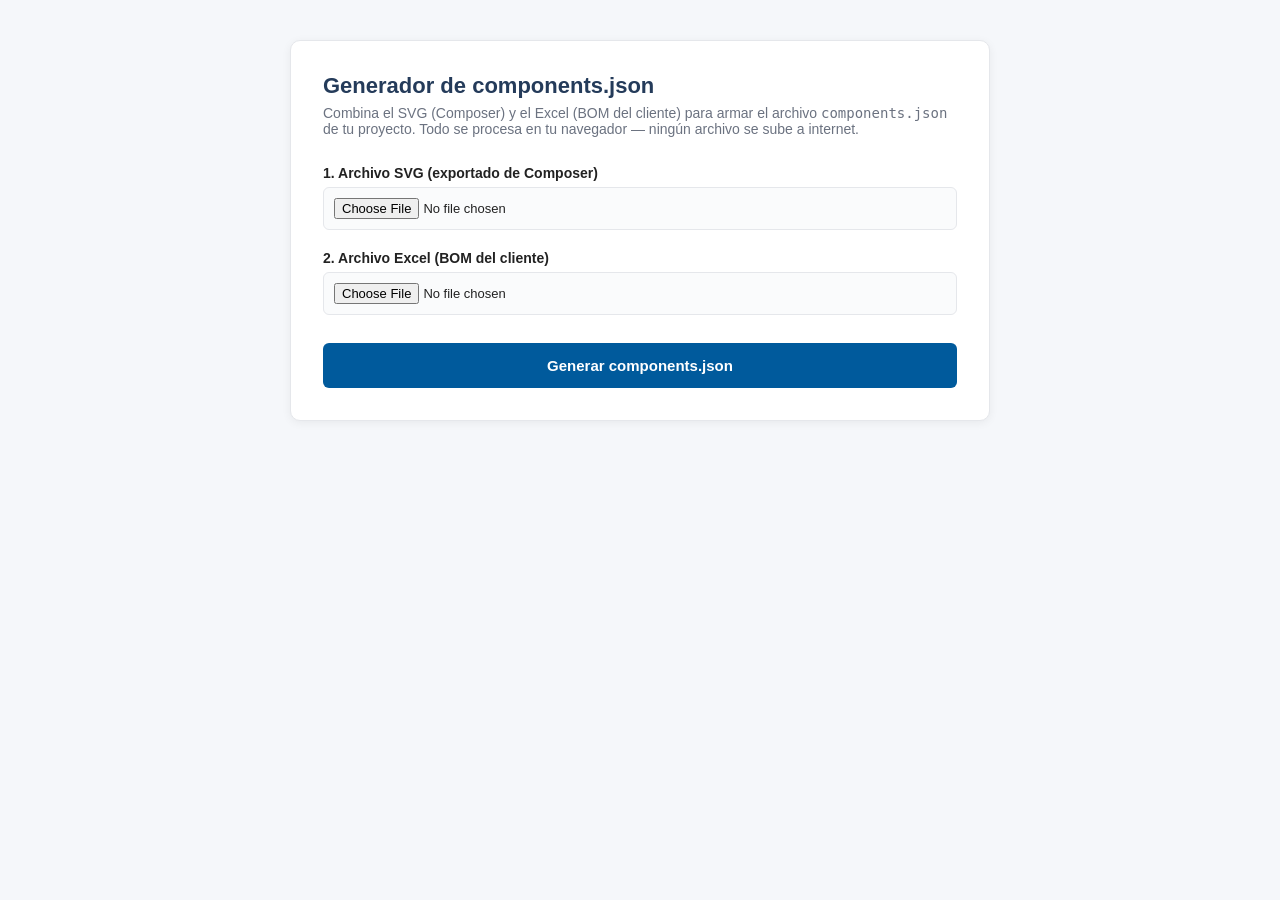
<file: pipeline/generator.html>
<!DOCTYPE html>
<html lang="es">
<head>
<meta charset="UTF-8">
<title>SDTD - Generador de components.json</title>

<script src="xlsx.full.min.js"></script>
<script src="adapters/svgSourceAdapter.js"></script>
<script src="adapters/excelAdapter.js"></script>
<script src="generator.js"></script>

<style>

    :root{
        --primary:#005A9C;
        --background:#F5F7FA;
        --surface:#FFFFFF;
        --border:#E5E7EB;
        --text:#222;
        --text-light:#6B7280;
        --ok:#1B8A3D;
        --warn:#B85C00;
        --error:#C0392B;
    }

    *{box-sizing:border-box;}

    body{
        margin:0;
        font-family:"Segoe UI",Arial,sans-serif;
        background:var(--background);
        color:var(--text);
        padding:40px 20px;
    }

    .container{
        max-width:700px;
        margin:0 auto;
        background:var(--surface);
        border:1px solid var(--border);
        border-radius:10px;
        padding:32px;
        box-shadow:0 2px 10px rgba(0,0,0,.06);
    }

    h1{
        font-size:22px;
        color:#243B5A;
        margin:0 0 6px 0;
    }

    p.subtitle{
        color:var(--text-light);
        margin:0 0 28px 0;
        font-size:14px;
    }

    .field{
        margin-bottom:20px;
    }

    label{
        display:block;
        font-weight:600;
        font-size:14px;
        margin-bottom:6px;
    }

    input[type="file"]{
        width:100%;
        padding:10px;
        border:1px solid var(--border);
        border-radius:6px;
        background:#FAFBFC;
        font-size:13px;
    }

    button{
        width:100%;
        padding:14px;
        background:var(--primary);
        color:white;
        border:none;
        border-radius:6px;
        font-size:15px;
        font-weight:600;
        cursor:pointer;
        margin-top:8px;
    }

    button:hover{
        opacity:.92;
    }

    #log{
        margin-top:24px;
        background:#F7F9FB;
        border:1px solid var(--border);
        border-radius:6px;
        padding:16px;
        font-family:"Consolas","Courier New",monospace;
        font-size:13px;
        white-space:pre-wrap;
        max-height:340px;
        overflow-y:auto;
        display:none;
    }

    .log-ok{color:var(--ok);}
    .log-warn{color:var(--warn);}
    .log-error{color:var(--error);font-weight:600;}

    #downloadArea{
        margin-top:16px;
        display:none;
    }

    #downloadLink{
        display:inline-block;
        background:var(--ok);
        color:white;
        text-decoration:none;
        padding:12px 20px;
        border-radius:6px;
        font-weight:600;
        font-size:14px;
    }

</style>
</head>
<body>

<div class="container">

    <h1>Generador de components.json</h1>
    <p class="subtitle">
        Combina el SVG (Composer) y el Excel (BOM del cliente) para
        armar el archivo <code>components.json</code> de tu proyecto.
        Todo se procesa en tu navegador — ningún archivo se sube a internet.
    </p>

    <div class="field">
        <label for="svgInput">1. Archivo SVG (exportado de Composer)</label>
        <input type="file" id="svgInput" accept=".svg">
    </div>

    <div class="field">
        <label for="excelInput">2. Archivo Excel (BOM del cliente)</label>
        <input type="file" id="excelInput" accept=".xlsx,.xls">
    </div>

    <button id="generateButton">Generar components.json</button>

    <div id="log"></div>

    <div id="downloadArea">
        <a id="downloadLink" download="components.json">⬇ Descargar components.json</a>
    </div>

</div>

</body>
</html>
</file>
